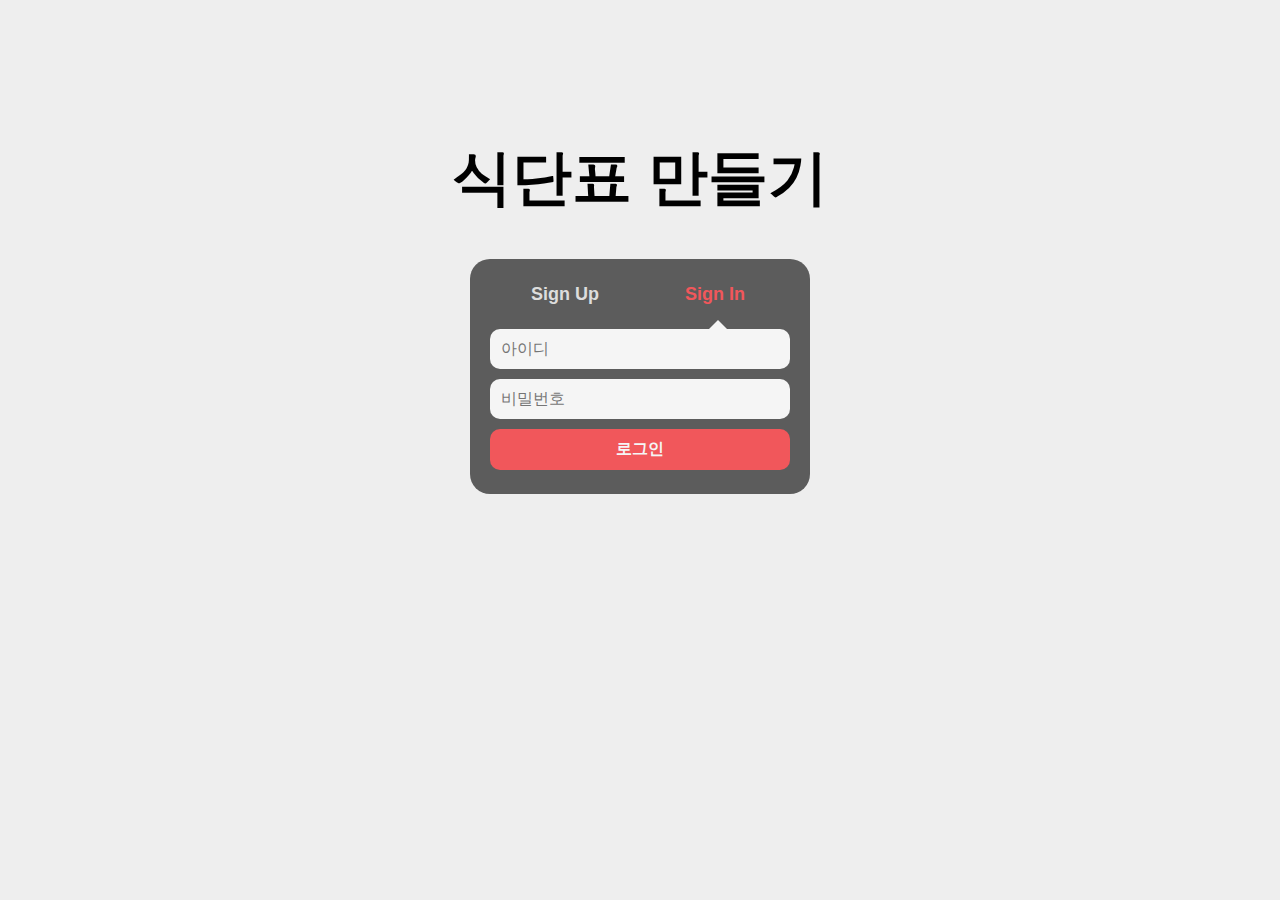
<file: src/main/resources/static/index.html>
<!DOCTYPE html>
<html lang="ko">
<head>
    <meta charset="UTF-8">
    <title>식단표 만들기</title>
    <link rel="stylesheet" href="./css/style.css">
</head>
<body>
    <main>
        <h1>식단표 만들기</h1>

        <div class="form-wrapper signin">
            <div class="form-header">
                <button class="show-signup">Sign Up</button>
                <button class="show-signin">Sign In</button>
            </div>
            <div class="arrow"></div>

            <form class="form-elements" method="post" action="/login" id="auth-form">
                <div class="form-element">
                    <input type="text" name="username" placeholder="아이디" required autocomplete="off">
                </div>
                <div class="form-element hide">
                    <input type="text" tabindex="-1" name="name" placeholder="이름" autocomplete="off">
                </div>
                <div class="form-element">
                    <input type="password" name="password" placeholder="비밀번호" required autocomplete="off">
                </div>
                <div class="form-element hide">
                    <input type="password" tabindex="-1" name="confirmPassword" placeholder="비밀번호 확인" autocomplete="off">
                </div>
                <div class="form-element">
                    <button type="submit" id="submit-btn">로그인</button>
                </div>
            </form>
        </div>
    </main>

<script type="module" src="./script/index.js"></script>
</body>
</html>
</file>
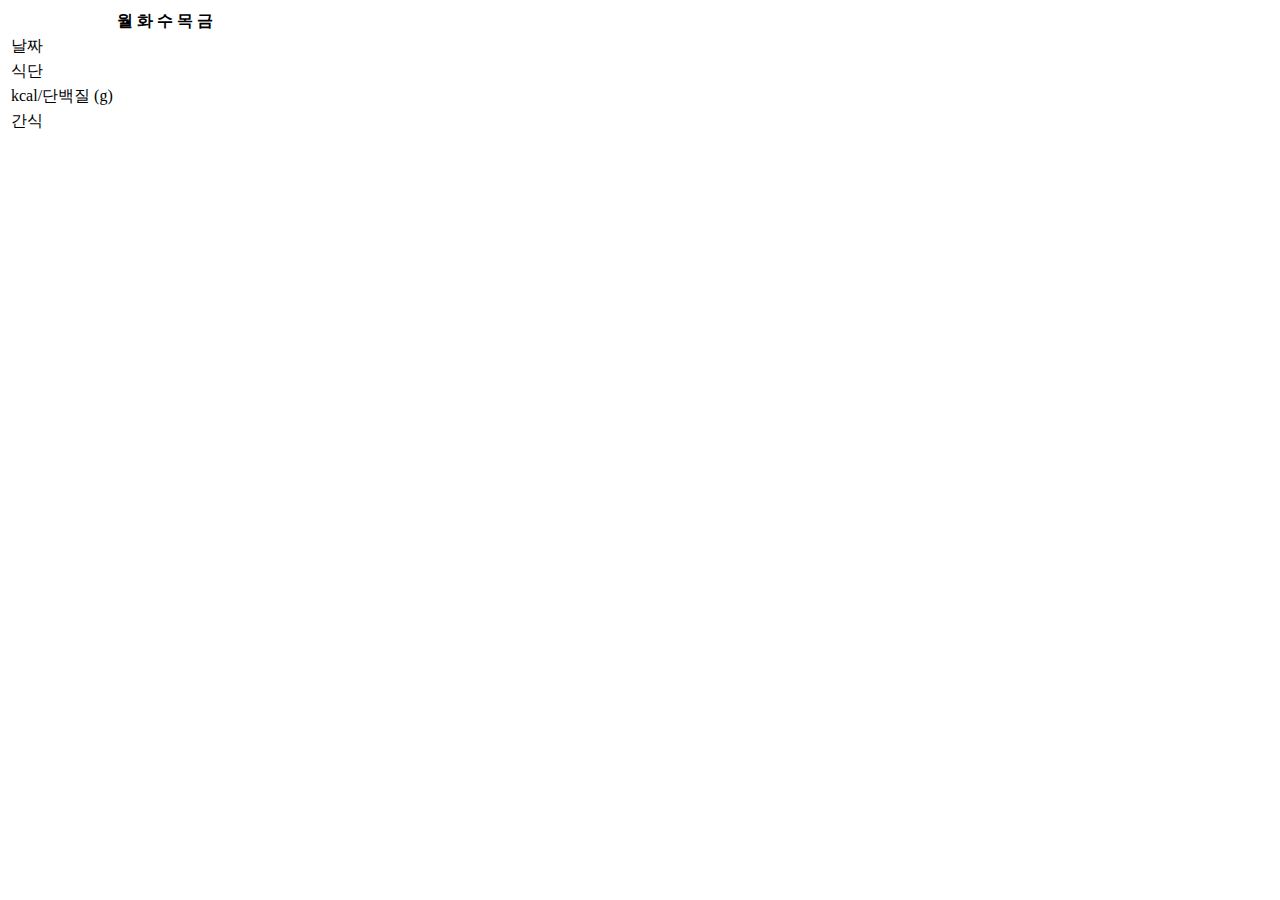
<file: src/main/resources/templates/mealTable.html>
<!DOCTYPE html>
<html xmlns:th="http://www.thymeleaf.org">
<th:block th:fragment="mealTable(weeks)">
  <table>
    <thead>
    <tr>
      <th>
        <div class="day-week"></div>
      </th>
      <th>월</th>
      <th>화</th>
      <th>수</th>
      <th>목</th>
      <th>금</th>
    </tr>
    </thead>
    <tbody>
      <th:block th:each="week : ${weeks}">
      <tr class="week-wrapper">
        <td>
          <div class="week">날짜</div>
        </td>
        <td th:each="day : ${week.days}" th:text="${day.date != null ? day.date.dayOfMonth : ''}"></td>
      </tr>
      <tr>
        <td>
          <div class="main-menu">식단</div>
        </td>
        <td class="cell menu-cell" th:each="day : ${week.days}" th:text="${day.meal}" th:data-date="${day.date}"></td>
      </tr>
      <tr>
        <td>
          <div class="kcal-protein">kcal/단백질 (g)</div>
        </td>
        <td class="cell kcal-cell" th:each="day : ${week.days}" th:text="${day.kcalProtein}" th:data-date="${day.date}"></td>
      </tr>
      <tr>
        <td>
          <div class="snack">간식</div>
        </td>
        <td class="cell snack-cell" th:each="day : ${week.days}" th:text="${day.snack}" th:data-date="${day.date}"></td>
      </tr>
      </th:block>
    </tbody>
  </table>
</th:block>
</html>
</file>
<file: src/main/resources/static/css/style.css>
@import url('./main.css');
@import url('./meal-planner.css');

body {
  font-family: sans-serif;
  text-align: center;
  background-color: #eee;

  --brand-color: #f1575b;
}

.container {
  max-width: 1400px;
  margin: 0 auto;
}
</file>
